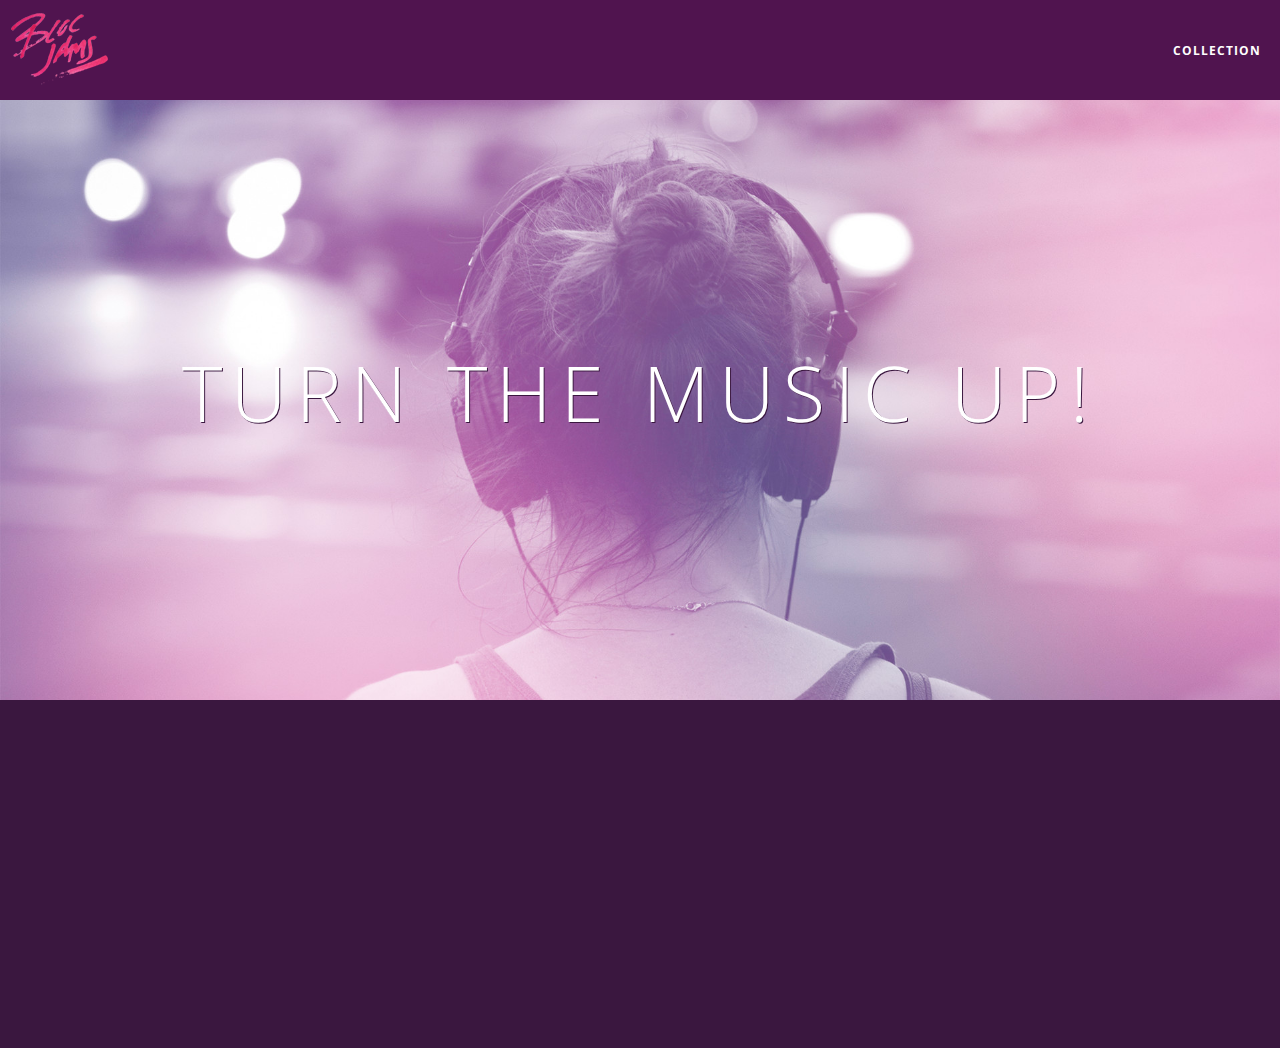
<file: index.html>
<!DOCTYPE html>
<html>
     <head>
         <title> Bloc Jams</title>
         <meta name="viewport" content="width=device-width, initial-scale=1">
         <link rel="stylesheet" type="text/css" href="http://fonts.googleapis.com/css?family=Open+Sans:400,800,600,700,300">
         <link rel="stylesheet" type="text/css" href="http://code.ionicframework.com/ionicons/2.0.1/css/ionicons.min.css">
         <link rel="stylesheet" type="text/css" href="styles/normalize.css">
         <link rel="stylesheet" type="text/css" href="styles/main.css">
         <link rel="stylesheet" type="text/css" href="styles/landing.css">
    </head>
     <body class="landing">
 	       <nav class="navbar"> <!-- nav bar -->
             <a href="index.html" class="logo">
              <img src="assets/images/bloc_jams_logo.png" alt="bloc jams logo">
             </a>
           <div class="links-container">
             <a href="collection.html" class="navbar-link">collection</a>
           </div>
          </nav>
         <section class="hero-content"> <!-- hero content -->
         	<h1 class="hero-title">Turn the music up!</h1>
          </section>
          <section class="selling-points container clearfix"> <!-- selling points -->
            <div class="point column third">
                 <span class="ion-music-note"></span>
                 <h5 class="point-title">Choose your music</h5>
                 <p class="point-description">The world is full of music; why should you have to listen to music that someone else chose?</p>
              </div>
            <div class="point column third">
                 <span class="ion-radio-waves"></span>
                 <h5 class="point-title">Unlimited, streaming, ad-free</h5>
                 <p class="point-description">No arbitrary limits. No distractions.</p>
             </div>

             <div class="point column third">
                 <span class="ion-iphone"></span>
                 <h5 class="point-title">Mobile enabled</h5>
                 <p class="point-description">Listen to your music on the go. This streaming service is available on all mobile platforms.</p>
             </div>
         </section>
         <script src="https://code.jquery.com/jquery-2.1.3.min.js"></script>
         <script src="scripts/utilities.js"></script>
         <script src="scripts/landing.js"></script>
         
     </body>
</html>
</file>
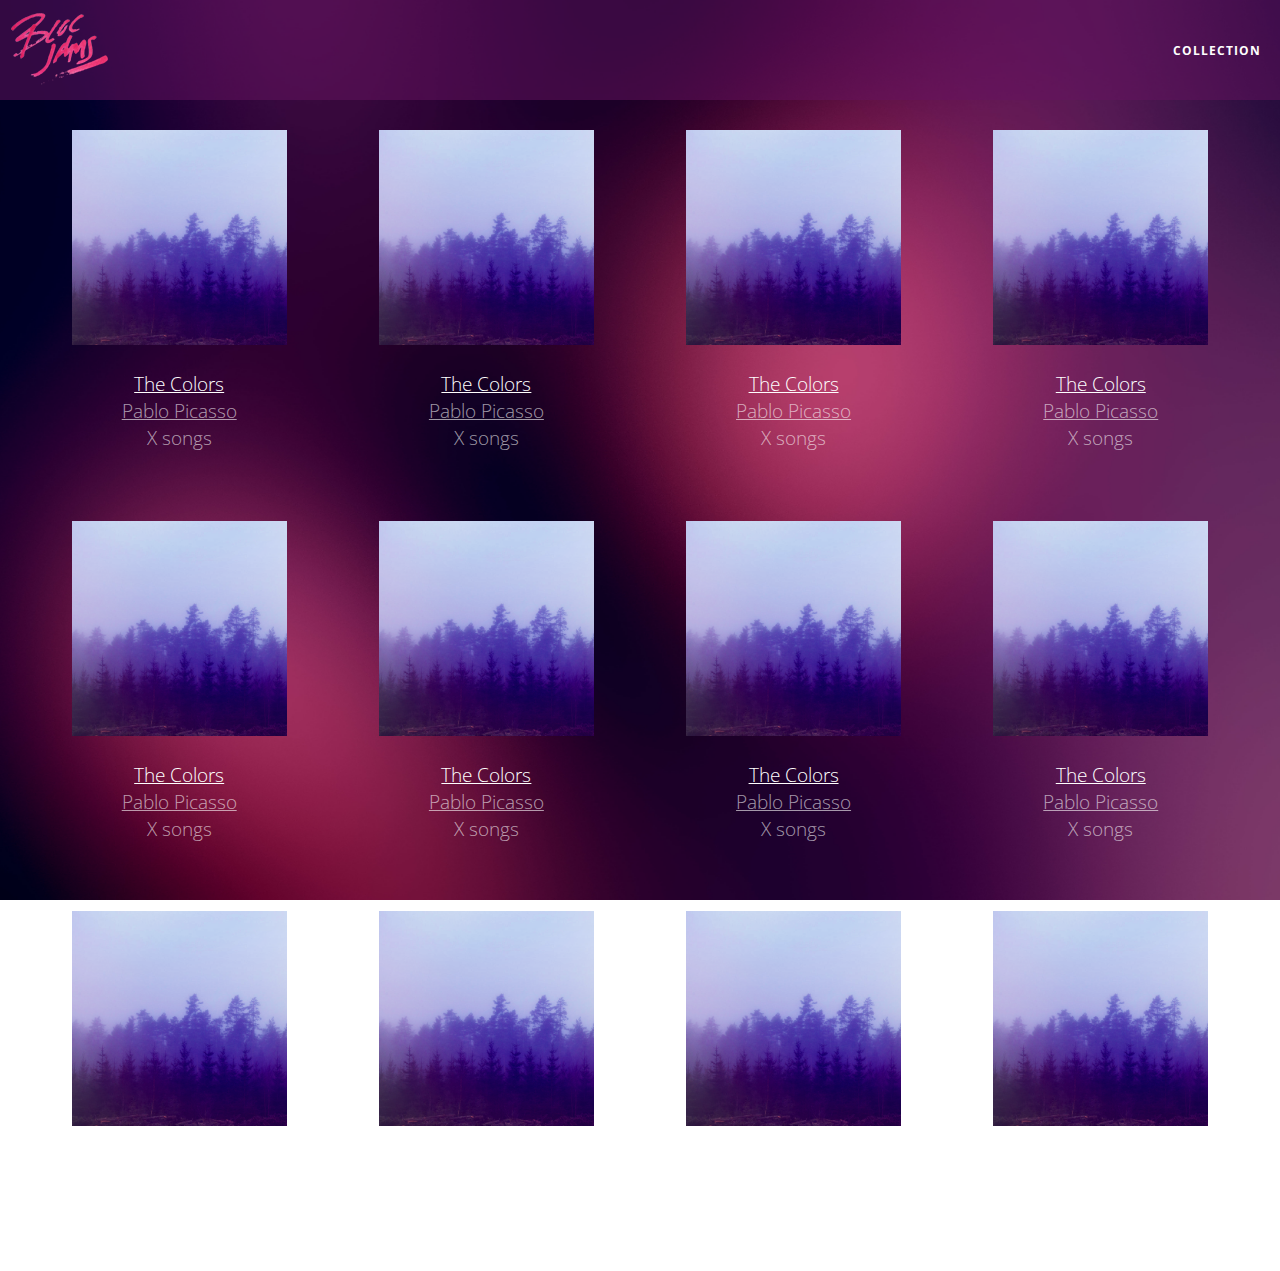
<file: collection.html>
<!DOCTYPE html>
<html>
  <head>
    <title>Bloc Jams</title>
    <meta name="viewport" content="width=device-width, initial-scale=1">
    <link rel="stylesheet" href="http://fonts.googleapis.com/css?family=Open+Sans:400,800,600,700,300" type="text/css">
    <link rel="stylesheet" href="http://code.ionicframework.com/ionicons/2.0.1/css/ionicons.min.css" type="text/css">
    <link rel="stylesheet" href="styles/normalize.css" type="text/css">
    <link rel="stylesheet" href="styles/main.css" type="text/css">
    <link rel="stylesheet" href="styles/collection.css" type="text/css">
    </head>      
<body class="collection">
    <nav class="navbar"> <!-- nav bar -->
             <a href="index.html" class="logo">
                 <img src="assets/images/bloc_jams_logo.png" alt="bloc jams logo">
             </a>
             <div class="links-container">
                 <a href="collection.html" class="navbar-link">collection</a>
             </div>
         </nav>
         <section class="album-covers container clearfix">
         
     </section>
    <script src="https://code.jquery.com/jquery-2.1.3.min.js"></script>
    <script src="scripts/collection.js"></script>
</body>
      
</html>
</file>
<file: styles/main.css>
html {
     height: 100%; /* makes sure our HTML takes up 100% of the browser window */
     font-size: 100%;
 }
 
 body {
     font-family: 'Open Sans'; /* sets our font to the "Open Sans" typeface */
     color: white;             /* sets the text color to white */
     min-height: 100%;         /* says the height of the body must be, at minimum, 100% of the window */
 }
 
 
*, *::before, *::after {
     -moz-box-sizing: border-box;
     -webkit-box-sizing: border-box;
     box-sizing: border-box;
 }
.navbar {
    position: relative;
    padding: 0.5rem;
     background-color: rgba(101,18,95,0.5);
     /* #2 */
     z-index: 1;
}

.navbar > .logo {
    position: relative;
    left: 2rem
    cursor: pointer;  /* produces the finger-pointer icon when you hover over the logo */
 }
 
 .navbar .links-container {
     display: table;
     position: absolute;
     top: 0;
     right: 0;
     height: 100px;
     color: white;
     /* #3 */
     text-decoration: none;
 }
 
 .links-container .navbar-link {
     display: table-cell;
     position: relative;
     height: 100%;
     padding-left: 1rem;
     padding-right: 1rem;
     /* #4 */
     vertical-align: middle;
     color: white;
     font-size: 0.625rem;
     letter-spacing: 0.05rem;
     font-weight: 700;
     text-transform: uppercase;
     /* #3 */
     text-decoration: none;
     cursor: pointer;
 }
 
   /* #5 */
 .links-container .navbar-link:hover {
     color: rgb(233,50,117);
 }

.container {
     margin: 0 auto;
     max-width: 64rem;
 }
.container.narrow {
     max-width: 56rem;
 }

 /* Medium and small screens (640px) */
 @media (min-width: 640px) {
   /* Style information will go here */
     html { font-size: 112%; }
 }
 
 /* Large screens (1024px) */
 @media (min-width: 1024px) {
   /* Style information will go here */
     html { font-size: 120%; }
     .column {
         float: left;
         padding-left: 1rem;
         padding-right: 1rem;
     }
     .column.full { width: 100%; }
     .column.two-thirds { width: 66.7%; }
     .column.half { width: 50%; }
     .column.third { width: 33.3%; }
     .column.fourth { width: 25%; }
     .column.flow-opposite { float: right; } 
 }

.clearfix::before,
.clearfix::after {
   content: " ";
   display: table;
}

.clearfix::after {
   clear: both;
}
.links-container .navbar-link:active {
     color: rgb(233,50,117);
     background-color: white;
 }
</file>
<file: styles/landing.css>
body.landing {
     background-color: rgb(58,23,63);
 }
 
 .hero-content {
     position: relative;
     min-height: 600px;
     background-image: url(../assets/images/logo.jpg);
     background-repeat: no-repeat;
     background-position: center center;
     background-size: cover;
 }
 
 .hero-content .hero-title {
     position: absolute;
     top: 40%;
     -webkit-transform: translateY(-50%);
     -moz-transform: translateY(-50%);
     transform: translateY(-50%);
     width: 100%;
     text-align: center;
     font-size: 4rem;
     font-weight: 300;
     text-transform: uppercase;
     letter-spacing: 0.5rem;
     text-shadow: 1px 1px 0px rgb(58,23,63);
 }
 
 .selling-points {
     position: relative;
    
 }
 
 .point {
     position: relative;
     padding: 2rem;
     text-align: center;
     opacity: 0;
     -webkit-transform: scaleX(0.9) translateY(3rem);
     -moz-transform: scaleX(0.9) translateY(3rem);
     transform: scaleX(0.9) translateY(3rem);
     -webkit-transition: all 0.25s ease-in-out;
     -moz-transition: all 0.25s ease-in-out;
     transition: all 0.25s ease-in-out;
     -webkit-transition-delay: 0.2s;
     -moz-transition-delay: 0.2s;
     transition-delay: 0.2s;;
 }
 
 .point .point-title {
     font-size: 1.25rem;
 }
 
 .ion-music-note,
 .ion-radio-waves,
 .ion-iphone {
     color: rgb(233,50,117);
     font-size: 5rem;
 }
</file>
<file: styles/collection.css>
body.collection {
     background-image: url(../assets/images/blurred_backgrounds/blur_bg_2.jpg);
     background-repeat: no-repeat;
     background-attachment: fixed;
     background-position: center center;
     background-size: cover;
 }
 
 .album-covers {
     position: relative;
 }
 
 .collection-album-container {
     position: relative;
     margin-top: 30px;
     margin-bottom: 20px;
     text-align: center;
 }
 
 .collection-album-container .caption {
     margin-top: 10px;
 }
 
 .collection-album-container .caption p {
     font-size: 1rem;
     font-weight: 300;
     color: rgba(255, 255, 255, 0.6);
 }
 
 .collection-album-container .caption p a {
     color: rgba(255, 255, 255, 0.6);
 }
 
 .collection-album-container .caption p a.album-name {
     color: white;
 }
 
 .collection-album-container img {
     width: 80%;
 }
</file>
